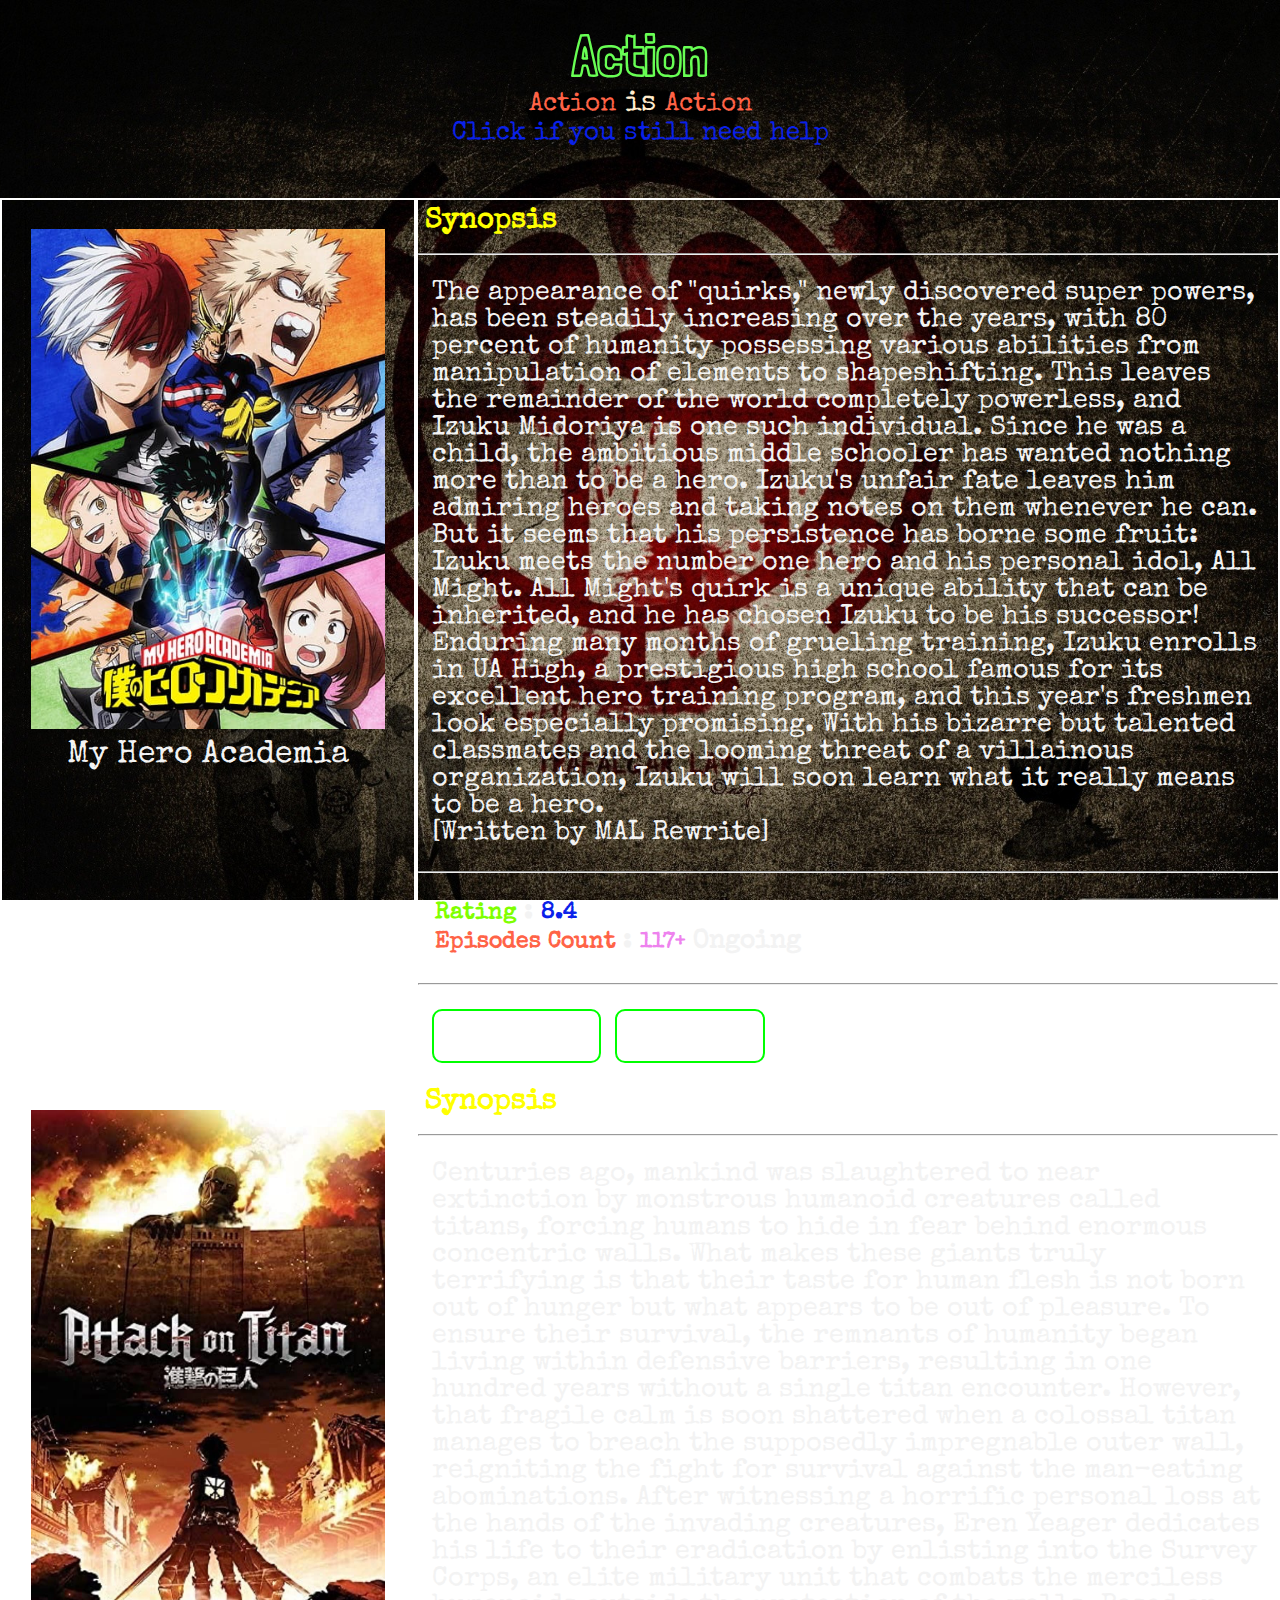
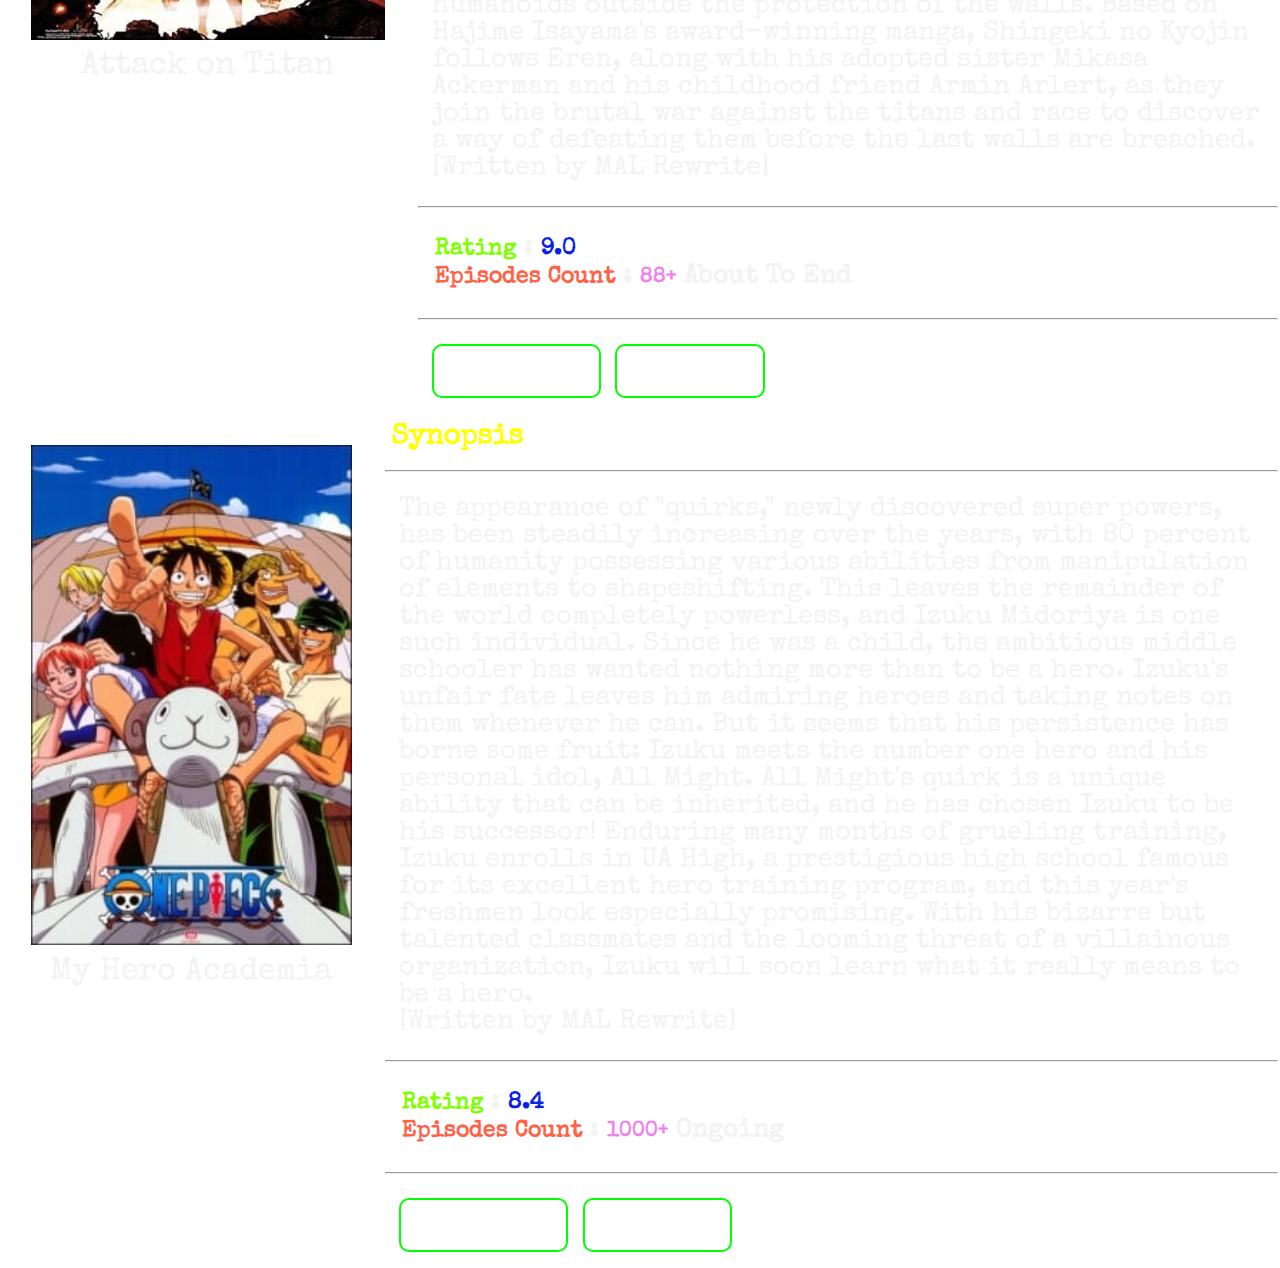
<file: assets/catinfo/action.html>
<!DOCTYPE html>
<html lang="en">

<head>
    <meta charset="UTF-8">
    <meta http-equiv="X-UA-Compatible" content="IE=edge">
    <meta name="viewport" content="width=device-width, initial-scale=1.0">
    <!-- something-->
    <link rel="preconnect" href="https://fonts.googleapis.com">
    <link rel="preconnect" href="https://fonts.gstatic.com" crossorigin>
    <!-- heading -->
    <link href="https://fonts.googleapis.com/css2?family=Londrina+Outline&display=swap" rel="stylesheet">
    <!-- other things font -->
    <link href="https://fonts.googleapis.com/css2?family=Special+Elite&display=swap" rel="stylesheet">
    <link rel="stylesheet" href="css/style.css">
    <link rel="stylesheet" href="css/phone.css">
    <title>Action - AnimeVoid</title>
</head>

<body style="background: url('/assets/catinfo/backgrounds/action.jpg');
            background-repeat: no-repeat;
            background-attachment: fixed;
            background-size: cover;
            background-position: center;
            ">
    <div class="header">
        <span class="title" style="color:rgb(104, 255, 84); font-weight: 900;">Action</span>
        <p class="disc">
            <span style="color: tomato;">Action</span> is <span style="color: tomato;">Action</span><br>
            <a href="https://www.youtube.com/watch?v=9Deg7VrpHbMe" target="_blank">Click if you still need help</a> <br>

        </p>
    </div>
    <!-- one piece start -->
    <div class="container">
        <div class="posnh">
            <img class="poster" src="/assets/catinfo/posters/action/myheroacademia.jpg" height="500px"><br>
            <p class="phead">My Hero Academia</p>
        </div>
        <div class="details">
            <p class="synopsis">Synopsis</p>
            <hr>
            <p class="summry">The appearance of "quirks," newly discovered super powers, has been steadily increasing
                over the years, with 80 percent of humanity possessing various abilities from manipulation of elements
                to shapeshifting. This leaves the remainder of the world completely powerless, and Izuku Midoriya is one
                such individual.

                Since he was a child, the ambitious middle schooler has wanted nothing more than to be a hero. Izuku's
                unfair fate leaves him admiring heroes and taking notes on them whenever he can. But it seems that his
                persistence has borne some fruit: Izuku meets the number one hero and his personal idol, All Might. All
                Might's quirk is a unique ability that can be inherited, and he has chosen Izuku to be his successor!

                Enduring many months of grueling training, Izuku enrolls in UA High, a prestigious high school famous
                for its excellent hero training program, and this year's freshmen look especially promising. With his
                bizarre but talented classmates and the looming threat of a villainous organization, Izuku will soon
                learn what it really means to be a hero.<br>

                [Written by MAL Rewrite]
            </p>
            <hr>
            <div class="d2">
                <p class="imdb"><span style="color: chartreuse;">Rating</span> : <a
                        href="https://www.imdb.com/title/tt5626028/" target="blank">8.4</a></p>
                <p class="episodes"><span style="color:tomato;">Episodes Count </span>: <span
                        style="color:violet;"><b>117+</b></span> Ongoing</p>
            </div>
            <hr>
            <div class="box">
                <p class="watch"><a href="https://www.youtube.com/watch?v=EPVkcwyLQQ8" style="color: white;"
                        target="_blank">Watch Trailer</a></p>
                <p class="watch"><a href="https://ww1.gogoanime2.org/anime/boku-no-hero-academia" style="color: white;"
                        target="_blank">Watch Anime</a></p>
            </div>

        </div>
    </div>
    <div class="container">
        <div class="posnh">
            <img class="poster" src="/assets/catinfo/posters/action/attackontitan.jpg" height="530px"><br>
            <p class="phead">Attack on Titan</p>
        </div>
        <div class="details">
            <p class="synopsis">Synopsis</p>
            <hr>
            <p class="summry">Centuries ago, mankind was slaughtered to near extinction by monstrous humanoid creatures
                called titans, forcing humans to hide in fear behind enormous concentric walls. What makes these giants
                truly terrifying is that their taste for human flesh is not born out of hunger but what appears to be
                out of pleasure. To ensure their survival, the remnants of humanity began living within defensive
                barriers, resulting in one hundred years without a single titan encounter. However, that fragile calm is
                soon shattered when a colossal titan manages to breach the supposedly impregnable outer wall, reigniting
                the fight for survival against the man-eating abominations.

                After witnessing a horrific personal loss at the hands of the invading creatures, Eren Yeager dedicates
                his life to their eradication by enlisting into the Survey Corps, an elite military unit that combats
                the merciless humanoids outside the protection of the walls. Based on Hajime Isayama's award-winning
                manga, Shingeki no Kyojin follows Eren, along with his adopted sister Mikasa Ackerman and his childhood
                friend Armin Arlert, as they join the brutal war against the titans and race to discover a way of
                defeating them before the last walls are breached.<br>

                [Written by MAL Rewrite]
            </p>
            <hr>
            <div class="d2">
                <p class="imdb"><span style="color: chartreuse;">Rating</span> : <a
                        href="https://www.imdb.com/title/tt2560140/" target="blank">9.0</a></p>
                <p class="episodes"><span style="color:tomato;">Episodes Count </span>: <span
                        style="color:violet;"><b>88+</b></span> About To End</p>
            </div>
            <hr>
            <div class="box">
                <p class="watch"><a href="https://www.youtube.com/watch?v=MGRm4IzK1SQ"
                        style="color: white;" target="_blank">Watch Trailer</a></p>
                <p class="watch"><a href="https://ww1.gogoanime2.org/anime/shingeki-no-kyojin" style="color: white;"
                        target="_blank">Watch Anime</a></p>
            </div>

        </div>
    </div>
    <div class="container">
        <div class="posnh">
            <img class="poster" src="/assets/catinfo/posters/onepiece.jpg" height="500px"><br>
            <p class="phead">My Hero Academia</p>
        </div>
        <div class="details">
            <p class="synopsis">Synopsis</p>
            <hr>
            <p class="summry">The appearance of "quirks," newly discovered super powers, has been steadily increasing
                over the years, with 80 percent of humanity possessing various abilities from manipulation of elements
                to shapeshifting. This leaves the remainder of the world completely powerless, and Izuku Midoriya is one
                such individual.

                Since he was a child, the ambitious middle schooler has wanted nothing more than to be a hero. Izuku's
                unfair fate leaves him admiring heroes and taking notes on them whenever he can. But it seems that his
                persistence has borne some fruit: Izuku meets the number one hero and his personal idol, All Might. All
                Might's quirk is a unique ability that can be inherited, and he has chosen Izuku to be his successor!

                Enduring many months of grueling training, Izuku enrolls in UA High, a prestigious high school famous
                for its excellent hero training program, and this year's freshmen look especially promising. With his
                bizarre but talented classmates and the looming threat of a villainous organization, Izuku will soon
                learn what it really means to be a hero.<br>

                [Written by MAL Rewrite]
            </p>
            <hr>
            <div class="d2">
                <p class="imdb"><span style="color: chartreuse;">Rating</span> : <a
                        href="https://www.imdb.com/title/tt0388629/" target="blank">8.4</a></p>
                <p class="episodes"><span style="color:tomato;">Episodes Count </span>: <span
                        style="color:violet;"><b>1000+</b></span> Ongoing</p>
            </div>
            <hr>
            <div class="box">
                <p class="watch"><a href="https://www.imdb.com/video/vi1913960985?playlistId=tt0388629&ref_=tt_ov_vi"
                        style="color: white;" target="_blank">Watch Trailer</a></p>
                <p class="watch"><a href="https://ww1.gogoanime2.org/anime/one-piece" style="color: white;"
                        target="_blank">Watch Anime</a></p>
            </div>

        </div>
    </div>
</body>

</html>
</file>
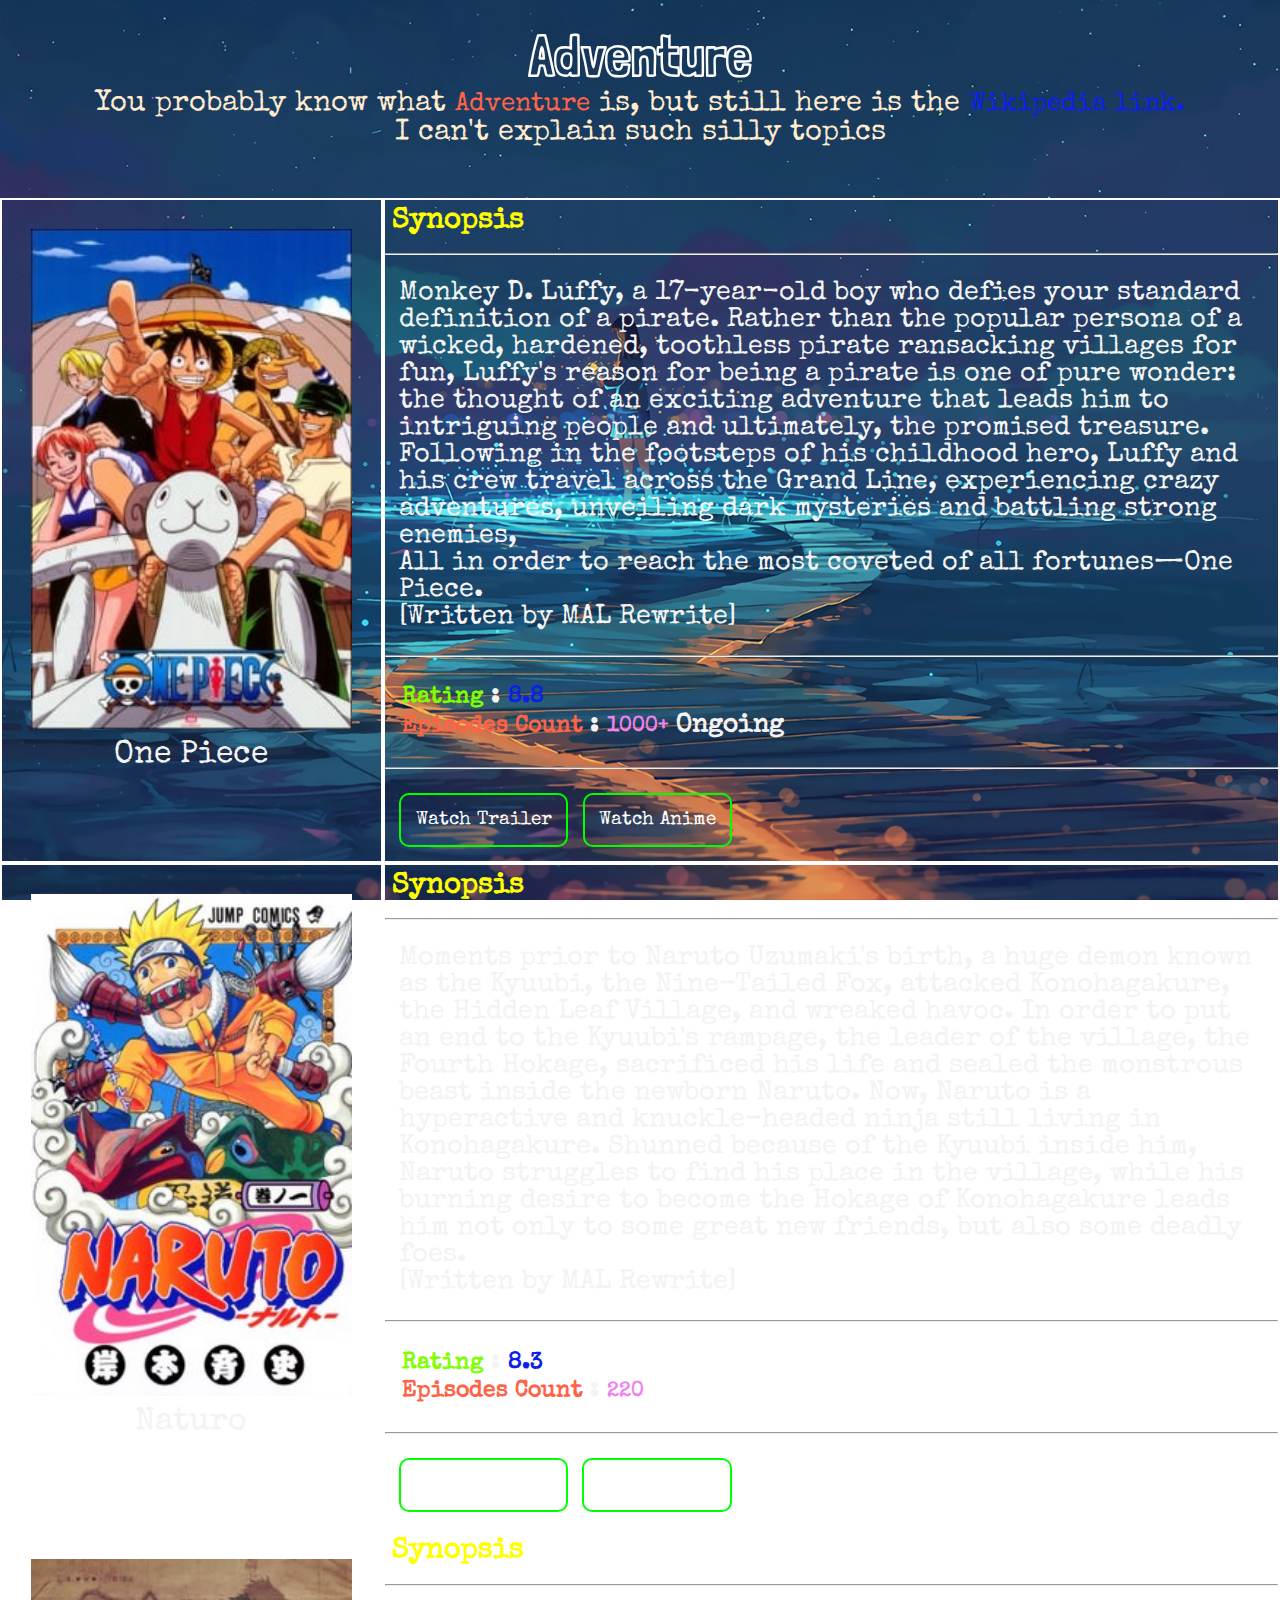
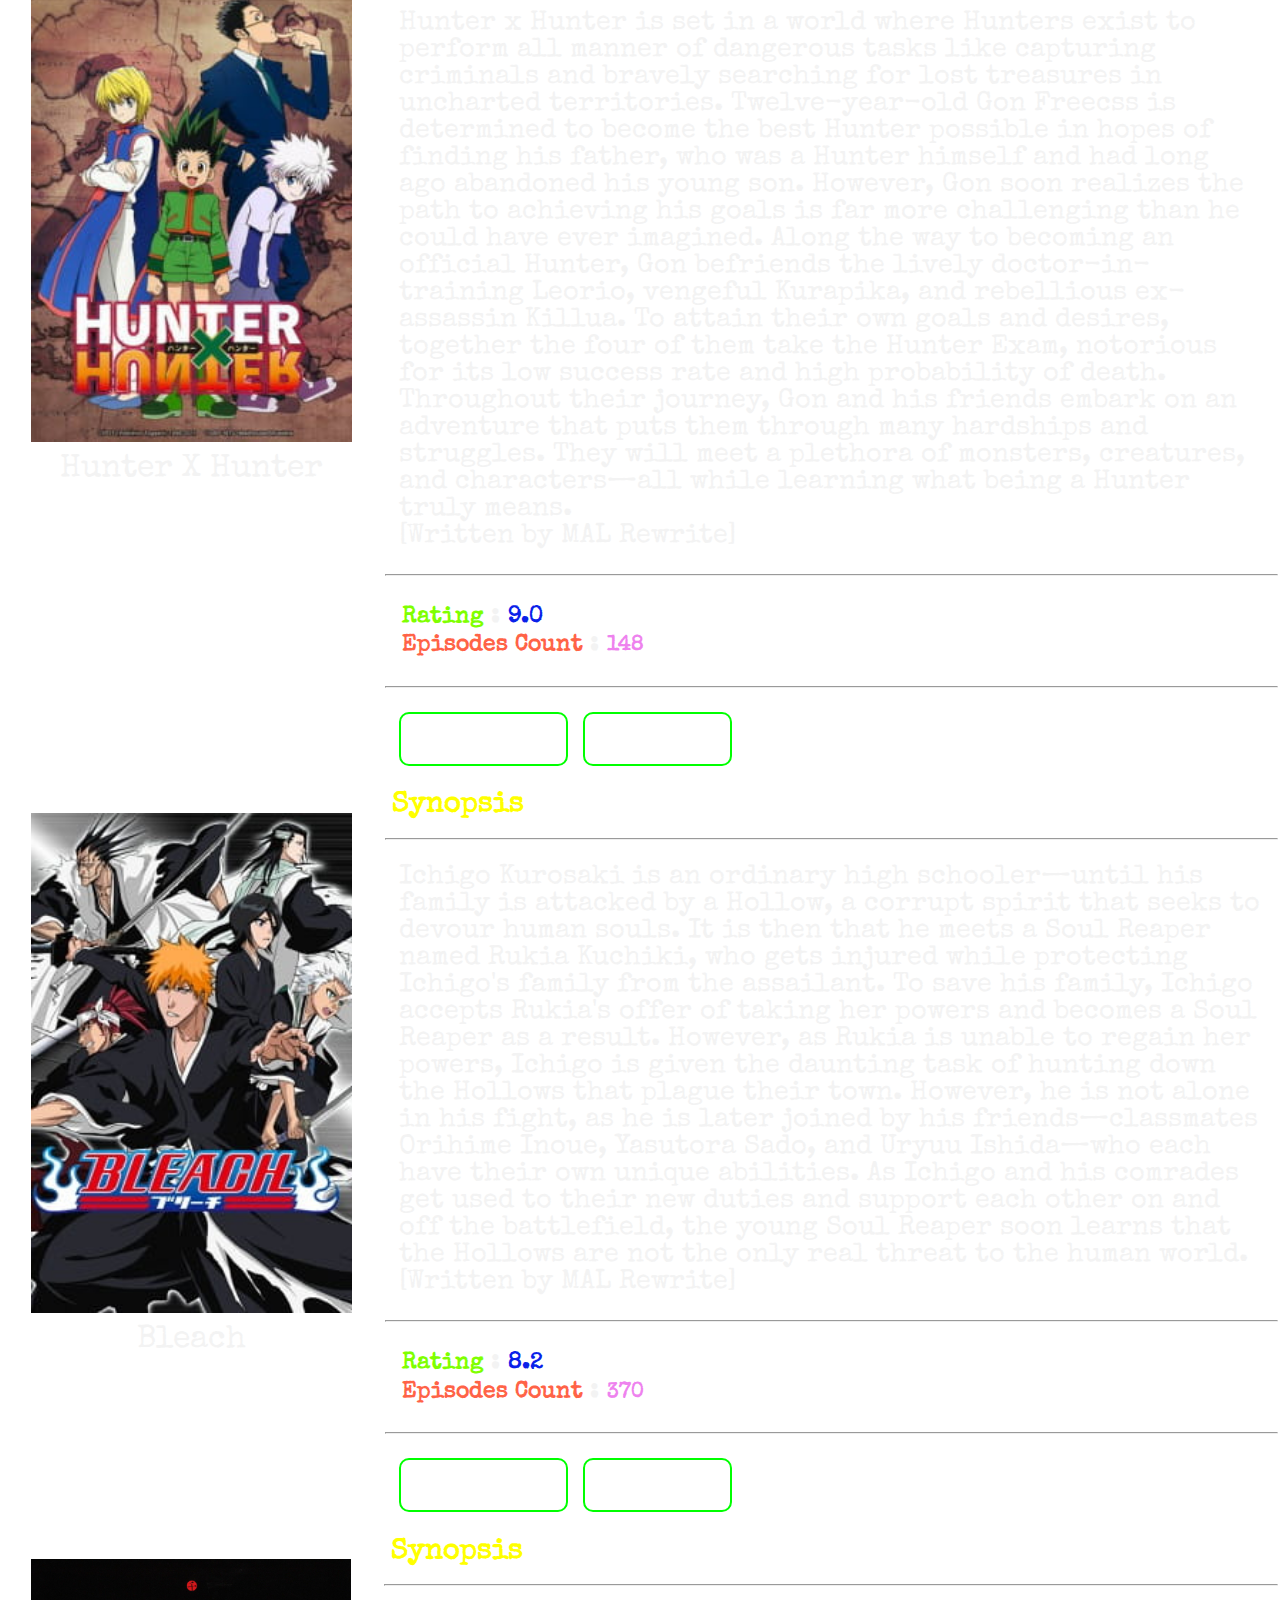
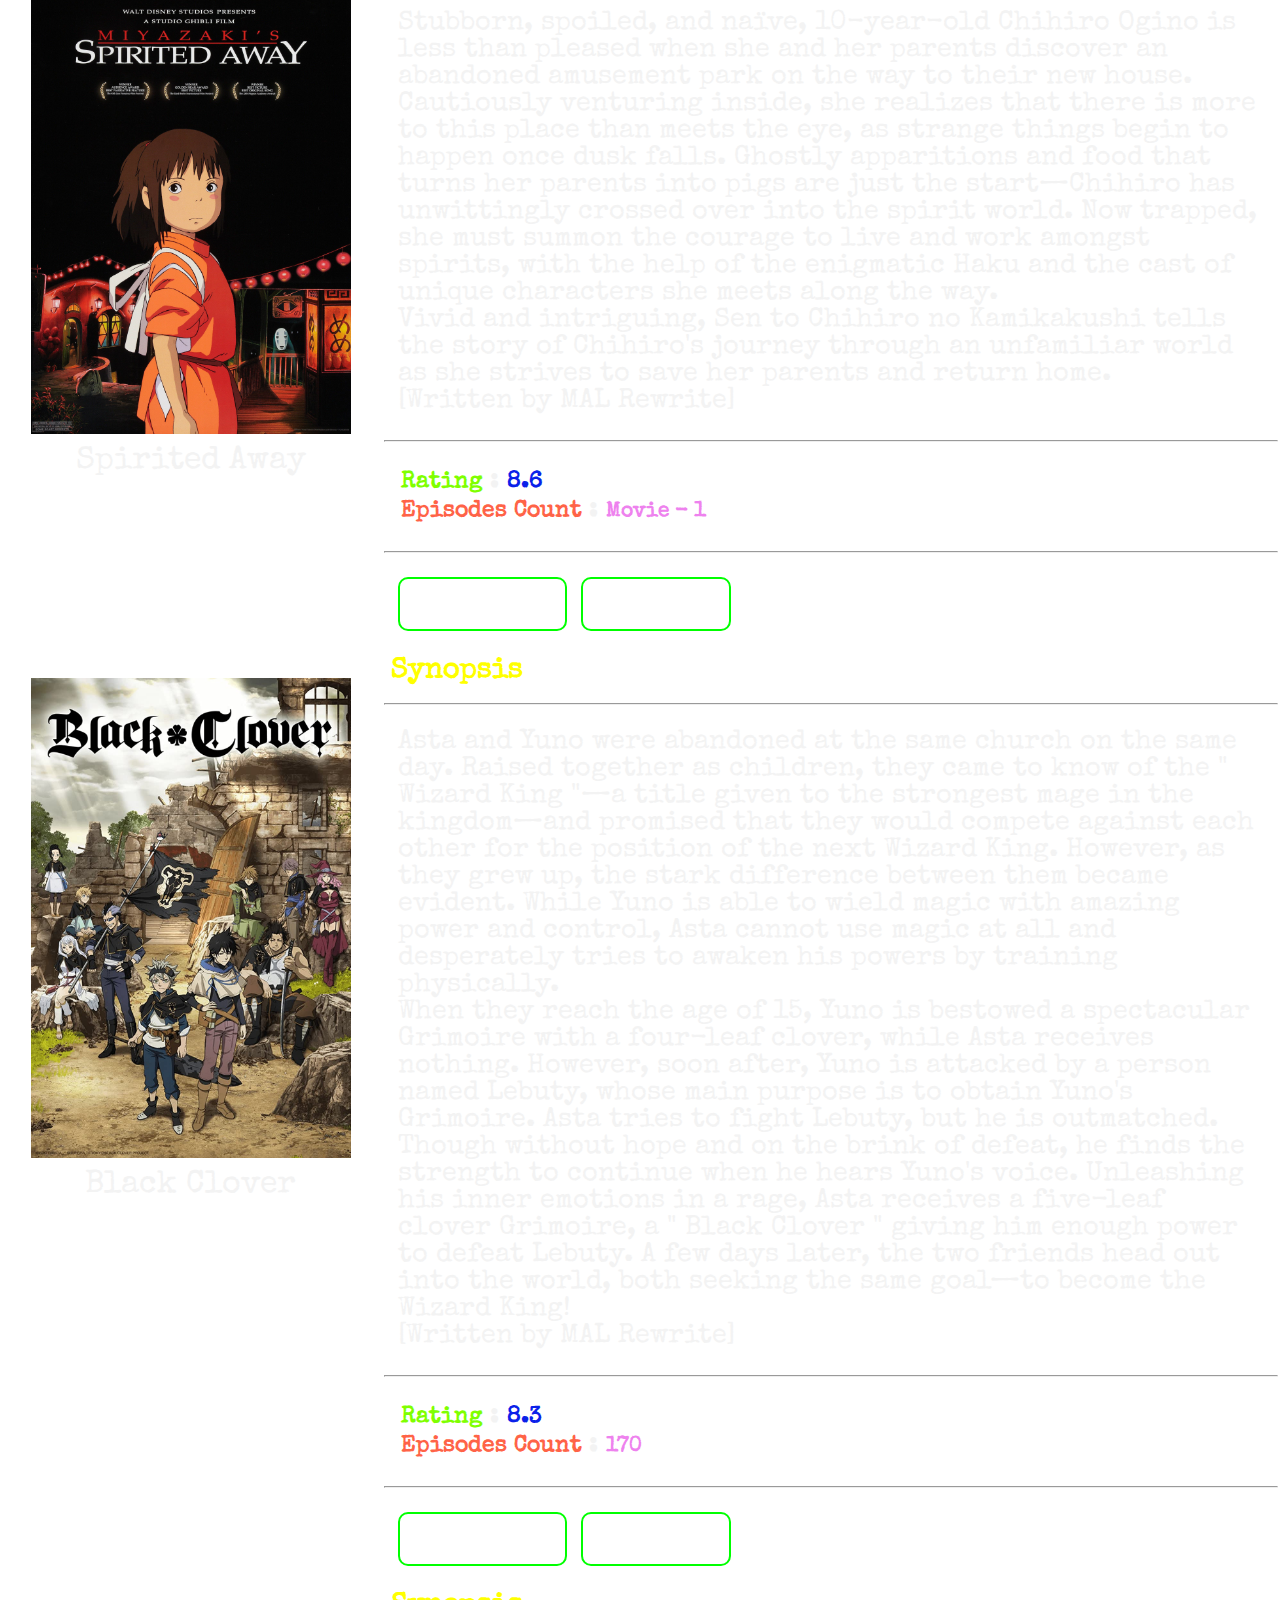
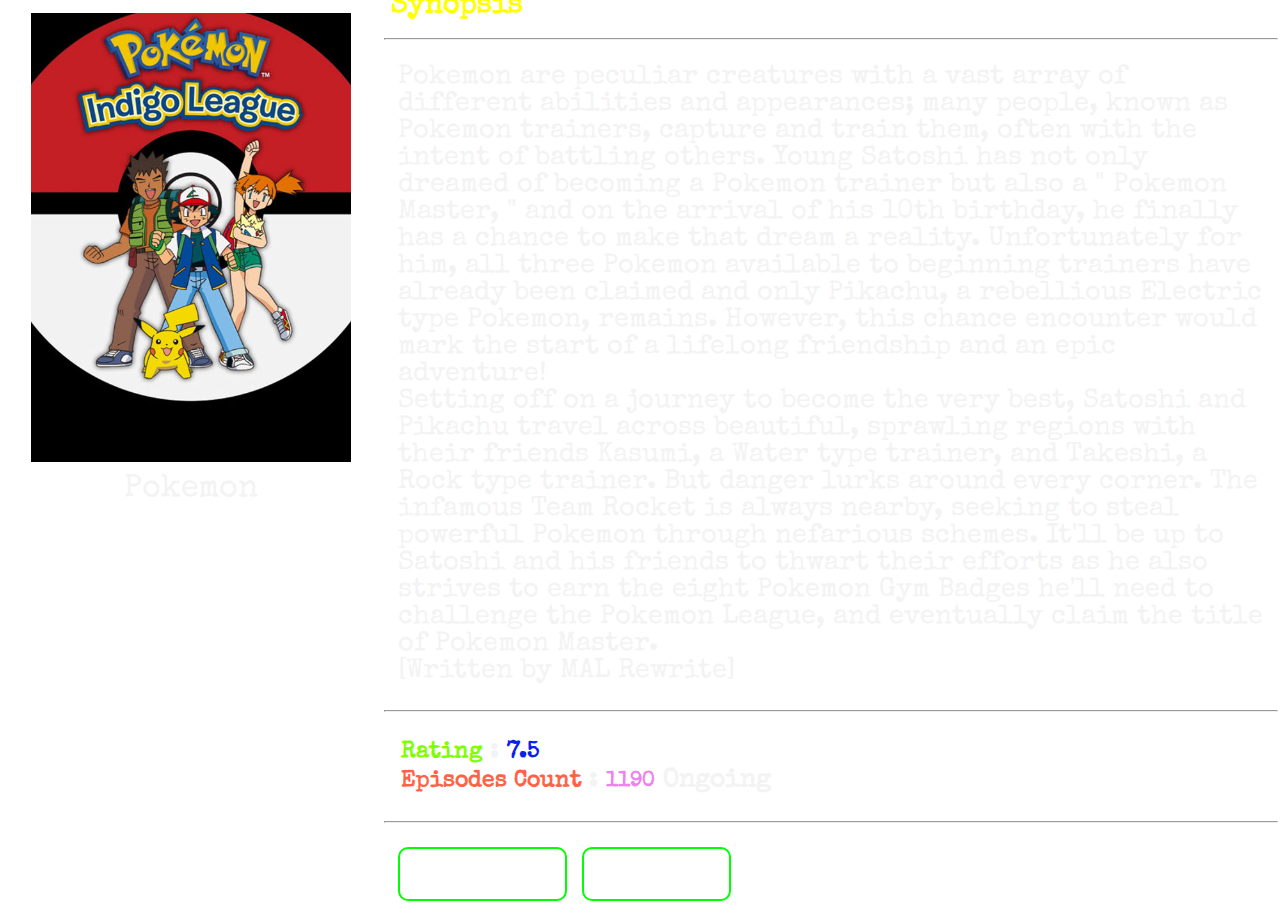
<file: assets/catinfo/adventure.html>
<!DOCTYPE html>
<html lang="en">

<head>
    <meta charset="UTF-8">
    <meta http-equiv="X-UA-Compatible" content="IE=edge">
    <meta name="viewport" content="width=device-width, initial-scale=1.0">
    <!-- something-->
    <link rel="preconnect" href="https://fonts.googleapis.com">
    <link rel="preconnect" href="https://fonts.gstatic.com" crossorigin>
    <!-- heading -->
    <link href="https://fonts.googleapis.com/css2?family=Londrina+Outline&display=swap" rel="stylesheet">
    <!-- other things font -->
    <link href="https://fonts.googleapis.com/css2?family=Special+Elite&display=swap" rel="stylesheet">
    <link rel="stylesheet" href="css/style.css">
    <link rel="stylesheet" href="css/phone.css">
    <title>Adventure - AnimeVoid</title>
</head>

<body
    style="background: url('/assets/catinfo/backgrounds/adventure.jpg'); background-repeat: no-repeat; background-attachment: fixed; background-size: cover; background-position: center;">
    <div class=" header ">
        <span class=" title " style=" color:rgb(255, 255, 255); font-weight: 900; ">Adventure</span>
        <p class=" disc ">You probably know what
            <span style=" color: tomato; ">Adventure</span> is, but still here is the <a
                href=" https://en.wikipedia.org/wiki/Adventure ">Wikipedia link.</a> <br> I can't explain such silly
            topics
        </p>
    </div>
    <!-- one piece start -->
    <div class=" container ">
        <div class=" posnh ">
            <img class=" poster " src=" /assets/catinfo/posters/onepiece.jpg " height=" 500px "><br>
            <p class=" phead ">One Piece</p>
        </div>
        <div class=" details ">
            <p class=" synopsis ">Synopsis</p>
            <hr>
            <p class=" summry ">Monkey D. Luffy, a 17-year-old boy who defies your standard definition of a pirate.
                Rather than the popular persona of a wicked, hardened, toothless pirate ransacking villages for fun,
                Luffy's reason for being a pirate is one of pure wonder:
                the thought of an exciting adventure that leads him to intriguing people and ultimately, the promised
                treasure. Following in the footsteps of his childhood hero, Luffy and his crew travel across the Grand
                Line, experiencing crazy adventures,
                unveiling dark mysteries and battling strong enemies,<br> All in order to reach the most coveted of all
                fortunes—One Piece.
                <br>[Written by MAL Rewrite]
            </p>
            <hr>
            <div class=" d2 ">
                <p class=" imdb "><span style=" color: chartreuse; ">Rating</span> : <a
                        href=" https://www.imdb.com/title/tt0388629/ " target=" blank ">8.8</a></p>
                <p class=" episodes "><span style=" color:tomato; ">Episodes Count </span>: <span
                        style=" color:violet; "><b>1000+</b></span> Ongoing</p>
            </div>
            <hr>
            <div class=" box ">
                <p class=" watch "><a
                        href=" https://www.imdb.com/video/vi1913960985?playlistId=tt0388629&ref_=tt_ov_vi "
                        style=" color: white; " target=" _blank ">Watch Trailer</a></p>
                <p class=" watch "><a href=" https://ww1.gogoanime2.org/anime/one-piece " style=" color: white; "
                        target=" _blank ">Watch Anime</a></p>
            </div>

        </div>
    </div>

    <!-- Naruto -->
    <div class=" container ">
        <div class=" posnh ">
            <img class=" poster " src=" /assets/catinfo/posters/naruto.jpg " height=" 502px "><br>
            <p class=" phead ">Naturo</p>
        </div>
        <div class=" details ">
            <p class=" synopsis ">Synopsis</p>
            <hr>
            <p class=" summry ">Moments prior to Naruto Uzumaki's birth, a huge demon known as the Kyuubi, the
                Nine-Tailed Fox, attacked Konohagakure, the Hidden Leaf Village, and wreaked havoc. In order to put an
                end to the Kyuubi's rampage, the leader of the village, the
                Fourth Hokage, sacrificed his life and sealed the monstrous beast inside the newborn Naruto. Now, Naruto
                is a hyperactive and knuckle-headed ninja still living in Konohagakure. Shunned because of the Kyuubi
                inside him, Naruto struggles
                to find his place in the village, while his burning desire to become the Hokage of Konohagakure leads
                him not only to some great new friends, but also some deadly foes.
                <br> [Written by MAL Rewrite]
            </p>
            <hr>
            <div class=" d2 ">
                <p class=" imdb "><span style=" color: chartreuse; ">Rating</span> : <a
                        href=" https://www.imdb.com/title/tt0409591/ " target=" blank ">8.3</a></p>
                <p class=" episodes "><span style=" color:tomato; ">Episodes Count </span>: <span
                        style=" color:violet; "><b>220</b></span></p>
            </div>
            <hr>
            <div class=" box ">
                <p class=" watch "><a href=" https://www.youtube.com/results?search_query=naruto+trailer "
                        style=" color: white; " target=" _blank ">Watch Trailer</a></p>
                <p class=" watch "><a href=" https://ww1.gogoanime2.org/anime/naruto " style=" color: white; "
                        target=" _blank ">Watch Anime</a></p>
            </div>

        </div>
    </div>
    <!-- hunter x hunter -->
    <div class=" container ">
        <div class=" posnh ">
            <img class=" poster " src=" /assets/catinfo/posters/hunterxhunter.jpg " height=" 483px "><br>
            <p class=" phead ">Hunter X Hunter</p>
        </div>
        <div class=" details ">
            <p class=" synopsis ">Synopsis</p>
            <hr>
            <p class=" summry ">Hunter x Hunter is set in a world where Hunters exist to perform all manner of dangerous
                tasks like capturing criminals and bravely searching for lost treasures in uncharted territories.
                Twelve-year-old Gon Freecss is determined to become
                the best Hunter possible in hopes of finding his father, who was a Hunter himself and had long ago
                abandoned his young son. However, Gon soon realizes the path to achieving his goals is far more
                challenging than he could have ever imagined.
                Along the way to becoming an official Hunter, Gon befriends the lively doctor-in-training Leorio,
                vengeful Kurapika, and rebellious ex-assassin Killua. To attain their own goals and desires, together
                the four of them take the Hunter Exam,
                notorious for its low success rate and high probability of death. Throughout their journey, Gon and his
                friends embark on an adventure that puts them through many hardships and struggles. They will meet a
                plethora of monsters, creatures,
                and characters—all while learning what being a Hunter truly means.<br> [Written by MAL Rewrite]
            </p>
            <hr>
            <div class=" d2 ">
                <p class=" imdb "><span style=" color: chartreuse; ">Rating</span> : <a
                        href=" https://www.imdb.com/title/tt2098220/?ref_=fn_al_tt_1 " target=" blank ">9.0</a></p>
                <p class=" episodes "><span style=" color:tomato; ">Episodes Count </span>: <span
                        style=" color:violet; "><b>148</b></span></p>
            </div>
            <hr>
            <div class=" box ">
                <p class=" watch "><a href=" https://www.youtube.com/watch?v=d6kBeJjTGnY " style=" color: white; "
                        target=" _blank ">Watch Trailer</a></p>
                <p class=" watch "><a href=" https://ww1.gogoanime2.org/anime/hunter-x-hunter-2011 "
                        style=" color: white; " target=" _blank ">Watch Anime</a></p>
            </div>
        </div>
    </div>
    <!-- bleach -->
    <div class=" container ">
        <div class=" posnh ">
            <img class=" poster " src=" /assets/catinfo/posters/bleach.jpg " height=" 500px "><br>
            <p class=" phead ">Bleach</p>
        </div>
        <div class=" details ">
            <p class=" synopsis ">Synopsis</p>
            <hr>
            <p class=" summry ">Ichigo Kurosaki is an ordinary high schooler—until his family is attacked by a Hollow, a
                corrupt spirit that seeks to devour human souls. It is then that he meets a Soul Reaper named Rukia
                Kuchiki, who gets injured while protecting Ichigo's
                family from the assailant. To save his family, Ichigo accepts Rukia's offer of taking her powers and
                becomes a Soul Reaper as a result. However, as Rukia is unable to regain her powers, Ichigo is given the
                daunting task of hunting down
                the Hollows that plague their town. However, he is not alone in his fight, as he is later joined by his
                friends—classmates Orihime Inoue, Yasutora Sado, and Uryuu Ishida—who each have their own unique
                abilities. As Ichigo and his comrades
                get used to their new duties and support each other on and off the battlefield, the young Soul Reaper
                soon learns that the Hollows are not the only real threat to the human world.<br> [Written by MAL
                Rewrite]
            </p>
            <hr>
            <div class=" d2 ">
                <p class=" imdb "><span style=" color: chartreuse; ">Rating</span> : <a
                        href=" https://www.imdb.com/title/tt0434665/ " target=" blank ">8.2</a></p>
                <p class=" episodes "><span style=" color:tomato; ">Episodes Count </span>: <span
                        style=" color:violet; "><b>370</b></span></p>
            </div>
            <hr>
            <div class=" box ">
                <p class=" watch "><a href=" https://www.youtube.com/watch?v=oZ67d9XSjFs " style=" color: white; "
                        target=" _blank ">Watch Trailer</a></p>
                <p class=" watch "><a href=" https://ww1.gogoanime2.org/anime/bleach " style=" color: white; "
                        target=" _blank ">Watch Anime</a></p>
            </div>
        </div>
    </div>
    <!-- Spirited Away -->
    <div class=" container ">
        <div class=" posnh ">
            <img class=" poster " src=" /assets/catinfo/posters/spritedaway.jpg " height=" 475px "><br>
            <p class=" phead ">Spirited Away</p>
        </div>
        <div class=" details ">
            <p class=" synopsis ">Synopsis</p>
            <hr>
            <p class=" summry ">Stubborn, spoiled, and naïve, 10-year-old Chihiro Ogino is less than pleased when she
                and her parents discover an abandoned amusement park on the way to their new house. Cautiously venturing
                inside, she realizes that there is more to this
                place than meets the eye, as strange things begin to happen once dusk falls. Ghostly apparitions and
                food that turns her parents into pigs are just the start—Chihiro has unwittingly crossed over into the
                spirit world. Now trapped, she
                must summon the courage to live and work amongst spirits, with the help of the enigmatic Haku and the
                cast of unique characters she meets along the way.<br> Vivid and intriguing, Sen to Chihiro no
                Kamikakushi tells the story of Chihiro's
                journey through an unfamiliar world as she strives to save her parents and return home.<br> [Written by
                MAL Rewrite]
            </p>
            <hr>
            <div class=" d2 ">
                <p class=" imdb "><span style=" color: chartreuse; ">Rating</span> : <a
                        href=" https://www.imdb.com/title/tt0245429/?ref_=ttmi_tt " target=" blank ">8.6</a></p>
                <p class=" episodes "><span style=" color:tomato; ">Episodes Count </span>: <span
                        style=" color:violet; "><b>Movie - 1</b></span></p>
            </div>
            <hr>
            <div class=" box ">
                <p class=" watch "><a href=" https://www.youtube.com/watch?v=ByXuk9QqQkk " style=" color: white; "
                        target=" _blank ">Watch Trailer</a></p>
                <p class=" watch "><a href=" https://ww1.gogoanime2.org/anime/spirited-away " style=" color: white; "
                        target=" _blank ">Watch Anime</a></p>
            </div>
        </div>
    </div>
    <!-- Black Clover -->
    <div class=" container ">
        <div class=" posnh ">
            <img class=" poster " src=" /assets/catinfo/posters/blackclover.jpg " height=" 480px "><br>
            <p class=" phead ">Black Clover</p>
        </div>
        <div class=" details ">
            <p class=" synopsis ">Synopsis</p>
            <hr>
            <p class=" summry ">Asta and Yuno were abandoned at the same church on the same day. Raised together as
                children, they came to know of the " Wizard King "—a title given to the strongest mage in the
                kingdom—and promised that they would compete against each other
                for the position of the next Wizard King. However, as they grew up, the stark difference between them
                became evident. While Yuno is able to wield magic with amazing power and control, Asta cannot use magic
                at all and desperately tries
                to awaken his powers by training physically.<br> When they reach the age of 15, Yuno is bestowed a
                spectacular Grimoire with a four-leaf clover, while Asta receives nothing. However, soon after, Yuno is
                attacked by a person named Lebuty,
                whose main purpose is to obtain Yuno's Grimoire. Asta tries to fight Lebuty, but he is outmatched.
                Though without hope and on the brink of defeat, he finds the strength to continue when he hears Yuno's
                voice. Unleashing his inner emotions
                in a rage, Asta receives a five-leaf clover Grimoire, a " Black Clover " giving him enough power to
                defeat Lebuty. A few days later, the two friends head out into the world, both seeking the same goal—to
                become the Wizard King!<br> [Written
                by MAL Rewrite]
            </p>
            <hr>
            <div class=" d2 ">
                <p class=" imdb "><span style=" color: chartreuse; ">Rating</span> : <a
                        href=" https://www.imdb.com/title/tt7441658/?ref_=adv_li_tt " target=" blank ">8.3</a></p>
                <p class=" episodes "><span style=" color:tomato; ">Episodes Count </span>: <span
                        style=" color:violet; "><b>170</b></span></p>
            </div>
            <hr>
            <div class=" box ">
                <p class=" watch "><a href=" https://www.youtube.com/watch?v=Uw10XCyFP6E " style=" color: white; "
                        target=" _blank ">Watch Trailer</a></p>
                <p class=" watch "><a href=" https://ww1.gogoanime2.org/anime/black-clover-tv " style=" color: white; "
                        target=" _blank ">Watch Anime</a></p>
            </div>
        </div>
    </div>
    <!-- Pokemon -->
    <div class=" container ">
        <div class=" posnh ">
            <img class=" poster " src=" /assets/catinfo/posters/pokemon.jpg " height=" 449px "><br>
            <p class=" phead ">Pokemon</p>
        </div>
        <div class=" details ">
            <p class=" synopsis ">Synopsis</p>
            <hr>
            <p class=" summry ">Pokemon are peculiar creatures with a vast array of different abilities and appearances;
                many people, known as Pokemon trainers, capture and train them, often with the intent of battling
                others. Young Satoshi has not only dreamed of becoming
                a Pokemon trainer but also a " Pokemon Master, " and on the arrival of his 10th birthday, he finally has
                a chance to make that dream a reality. Unfortunately for him, all three Pokemon available to beginning
                trainers have already been
                claimed and only Pikachu, a rebellious Electric type Pokemon, remains. However, this chance encounter
                would mark the start of a lifelong friendship and an epic adventure!<br> Setting off on a journey to
                become the very best, Satoshi and
                Pikachu travel across beautiful, sprawling regions with their friends Kasumi, a Water type trainer, and
                Takeshi, a Rock type trainer. But danger lurks around every corner. The infamous Team Rocket is always
                nearby, seeking to steal powerful
                Pokemon through nefarious schemes. It'll be up to Satoshi and his friends to thwart their efforts as he
                also strives to earn the eight Pokemon Gym Badges he'll need to challenge the Pokemon League, and
                eventually claim the title of Pokemon
                Master.
                <br> [Written by MAL Rewrite]
            </p>
            <hr>
            <div class=" d2 ">
                <p class=" imdb "><span style=" color: chartreuse; ">Rating</span> : <a
                        href=" https://www.imdb.com/title/tt0168366/?ref_=fn_al_tt_1 " target=" blank ">7.5</a></p>
                <p class=" episodes "><span style=" color:tomato; ">Episodes Count </span>: <span
                        style=" color:violet; "><b>1190</b></span> Ongoing</p>
            </div>
            <hr>
            <div class=" box ">
                <p class=" watch "><a href=" https://www.youtube.com/watch?v=nS0ico6na_U " style=" color: white; "
                        target=" _blank ">Watch Trailer</a></p>
                <p class=" watch "><a href=" https://ww1.gogoanime2.org/anime/pokemon-dub " style=" color: white; "
                        target=" _blank ">Watch Anime</a></p>
            </div>
        </div>
    </div>
</body>

</html>
</file>
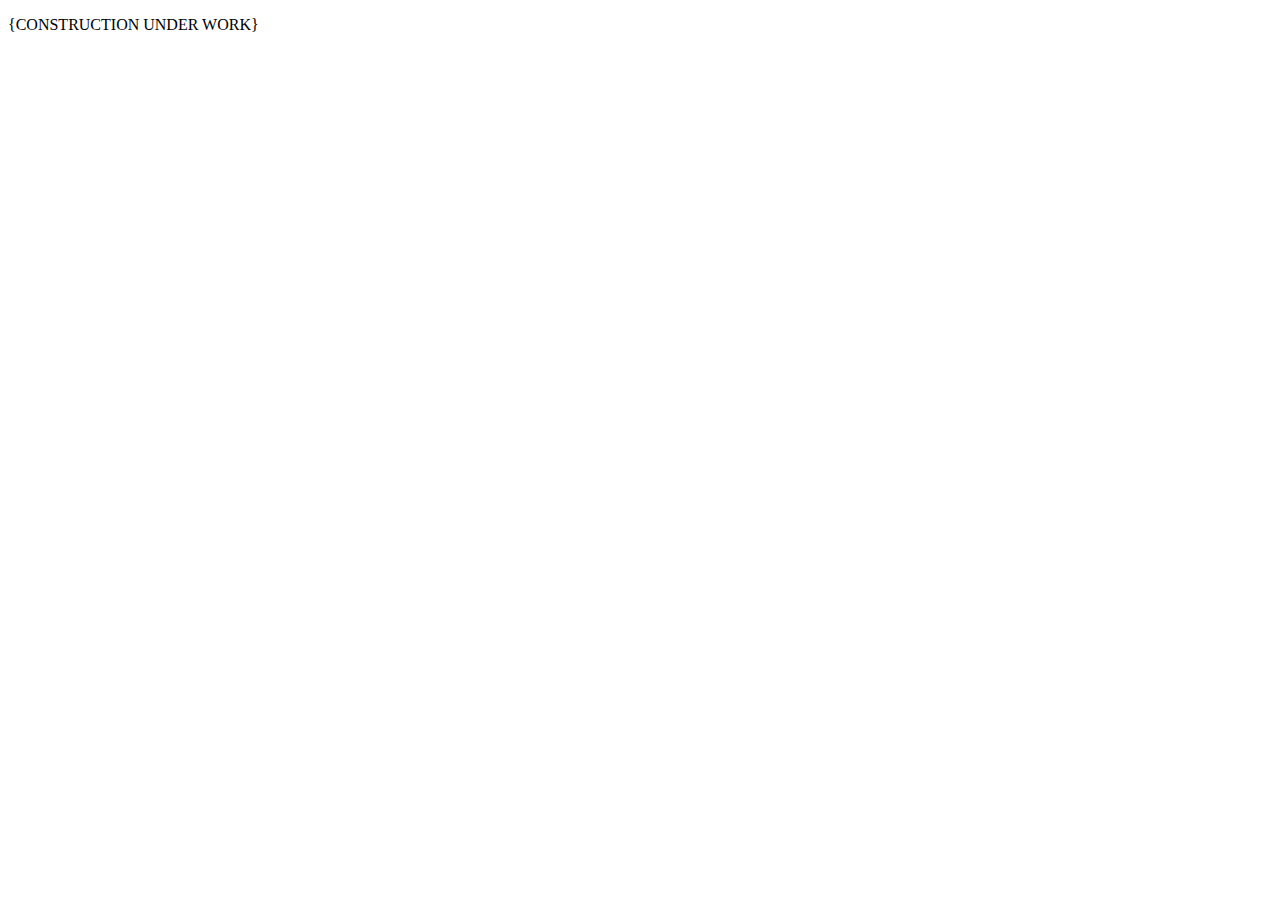
<file: assets/catinfo/drama.html>
<!DOCTYPE html>
<html lang="en">
<head>
    <meta charset="UTF-8">
    <meta http-equiv="X-UA-Compatible" content="IE=edge">
    <meta name="viewport" content="width=device-width, initial-scale=1.0">
    <title>Document</title>
</head>
<body>
    <p>{CONSTRUCTION UNDER WORK}</p>
</body>
</html>
</file>
<file: assets/catinfo/css/style.css>
* {
    margin: 0;
    padding: 0;
    scroll-behavior: smooth;
    -webkit-touch-callout: none;
    -webkit-user-select: none;
    -khtml-user-select: none;
    -moz-user-select: none;
    -ms-user-select: none;
    user-select: none;
    font-size: 90%;
}

a {
    text-decoration: none;
    color: rgb(10, 33, 233);
}

body {
    background-color: rgb(0, 0, 0);
    background-repeat: no-repeat;
    background-attachment: fixed;
    background-size: cover;
    background-position: center;
}

.header {
    text-align: center;
    align-items: center;
    padding: 1.5rem;
    /* border: 2px solid red; */
    margin-bottom: 2rem;
}

.title {
    font-family: 'Londrina Outline', cursive;
    font-size: 4rem;
}

.disc {
    color: blanchedalmond;
    font-size: 2rem;
    font-family: 'Special Elite', cursive;
}

.container {
    font-family: 'Special Elite', cursive;
    display: flex;
    color: rgb(243, 243, 243);
    /* border: 2px solid rgb(255, 255, 255); */
    /* text-align: center; */
    justify-content: center;
    /* align-items: center; */
}

.posnh {
    border: 2px solid rgb(255, 255, 255);
    padding: 1rem;
    text-align: center;
}

.poster {
    margin: 1rem 1rem 0rem 1rem;
}

.phead {
    font-size: 2.2rem;
    margin-top: 0.6rem;
    text-align: center;
}

.details {
    border: 2px solid rgb(255, 255, 255);
    display: flex;
    flex-direction: column;
    justify-content: center;
    gap: 10px;
}

.synopsis {
    font-size: 2.0rem;
    padding: 0.5rem;
    font-weight: 700;
    color: yellow;
}

.summry {
    margin: 1rem;
    font-size: 1.9rem;
    font-style: bold;
}

.d2 {
    margin: 1rem;
    font-size: 2rem;
    font-weight: 700;
}

.imdb {
    margin: 0.2rem;
}

.episodes {
    margin: 0.2rem;
}

.box {
    display: flex;
    margin: 0.5rem;
    /* padding: 1rem; */
    /* border: 2px solid red; */
}

.watch {
    font-size: 1.5rem;
    border: 2px solid rgb(0, 255, 0);
    border-radius: 10px;
    margin: 0.5rem;
    padding: 1rem;
    color: white;
}

.watch:hover {
    background: rgb(250, 82, 82);
}
</file>
<file: assets/catinfo/css/phone.css>
@media screen and (min-device-width: 200px) and (max-device-width: 800px) {
    *{
        overflow-x: hidden;
    }
    .container{
        display: flex;
        flex-direction: column;
    }
    .phead{
        font-size: 1.5rem;
        text-align: center;
    }
    .posnh{
        padding: 0.01rem;
        border: 0px;
    }
    .poster{
        margin:1px;
        height: 200px;
    }
    .title {
        font-size: 3rem;
    }
    .disc{
        font-size: 1rem;
    }
    /* synopsis */
    .synopsis{
        font-size: 1.2rem;
    }
    .summry{
        margin: 1rem;
        font-size: 1rem;
    }
    .d2{
        font-size: 1rem;
    }
    .watch{
        font-size: 0.8rem;
        padding: 0.5rem;
    }
}
@media screen and (min-device-width: 380px) and (max-device-width: 800px) {
    .container{
        display: flex;
        flex-direction: column;
    }
}
</file>
